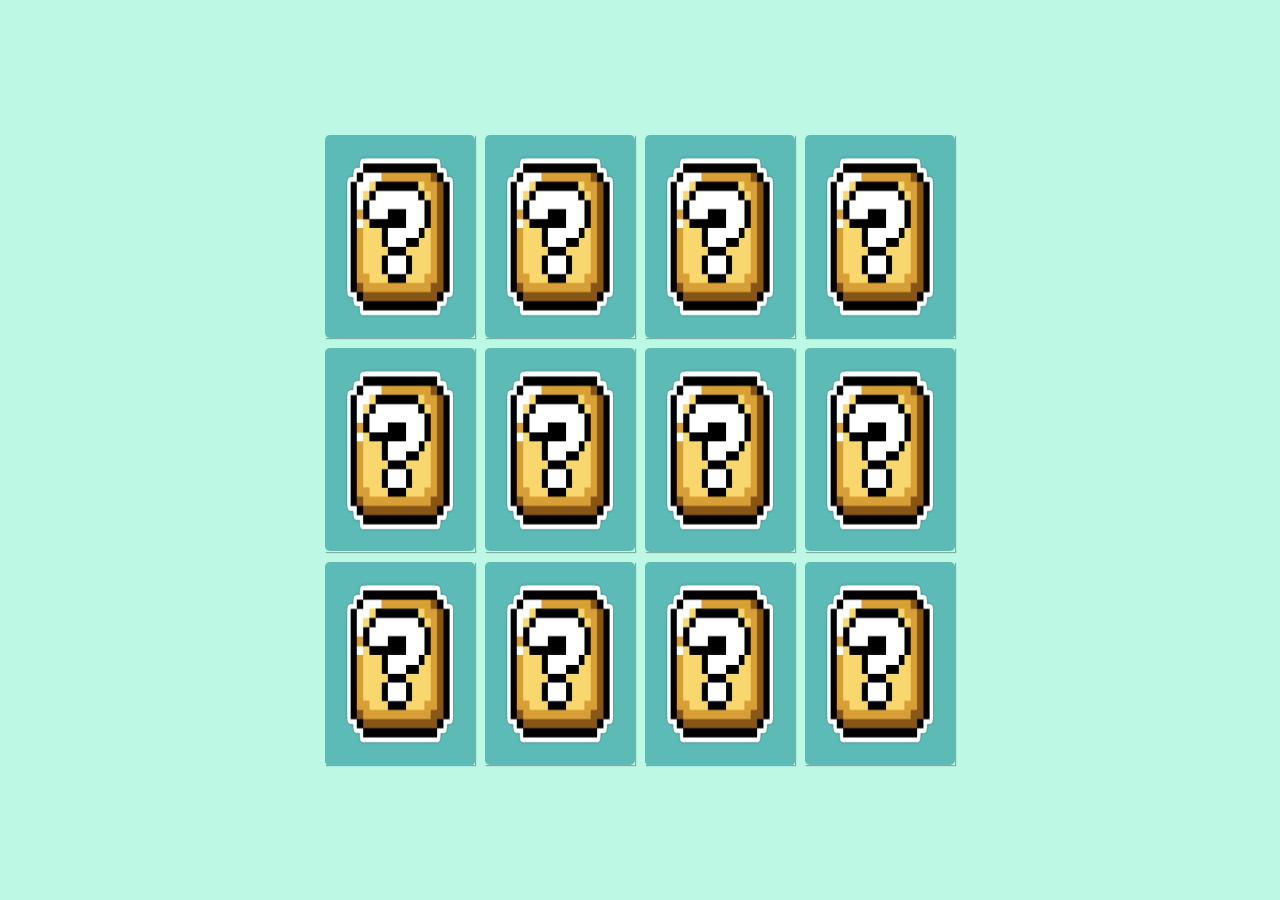
<file: Desafio02/index.html>
<!DOCTYPE html>
<html lang="en">
<head>
    <meta charset="UTF-8">
    <meta name="viewport" content="width=device-width, initial-scale=1.0">
    <link rel="stylesheet" href="./style.css">
    <title>Jogo da memória</title>
</head>
<body>
    <main class="memory-game">
        <div class="card" data-card="bowser">
            <img class="card-front" src="./img/bowser.jpg" alt="Face da carta">
            <img class="card-back" src="./img/box.png" alt="Verso da carta">
        </div>
        <div class="card" data-card="luigi">
            <img class="card-front" src="./img/luigi.png" alt="Face da carta">
            <img class="card-back" src="./img/box.png" alt="Verso da carta">
        </div>
        <div class="card" data-card="mario">
            <img class="card-front" src="./img/mario.png" alt="Face da carta">
            <img class="card-back" src="./img/box.png" alt="Verso da carta">
        </div>
        <div class="card" data-card="peach">
            <img class="card-front" src="./img/peach.png" alt="Face da carta">
            <img class="card-back" src="./img/box.png" alt="Verso da carta">
        </div>
        <div class="card" data-card="toad">
            <img class="card-front" src="./img/toad.png" alt="Face da carta">
            <img class="card-back" src="./img/box.png" alt="Verso da carta">
        </div>
        <div class="card" data-card="yoshi">
            <img class="card-front" src="./img/yoshi.png" alt="Face da carta">
            <img class="card-back" src="./img/box.png" alt="Verso da carta">
        </div>
        <div class="card" data-card="bowser">
            <img class="card-front" src="./img/bowser.jpg" alt="Face da carta">
            <img class="card-back" src="./img/box.png" alt="Verso da carta">
        </div>
        <div class="card" data-card="luigi">
            <img class="card-front" src="./img/luigi.png" alt="Face da carta">
            <img class="card-back" src="./img/box.png" alt="Verso da carta">
        </div>
        <div class="card" data-card="mario">
            <img class="card-front" src="./img/mario.png" alt="Face da carta">
            <img class="card-back" src="./img/box.png" alt="Verso da carta">
        </div>
        <div class="card" data-card="peach">
            <img class="card-front" src="./img/peach.png" alt="Face da carta">
            <img class="card-back" src="./img/box.png" alt="Verso da carta">
        </div>
        <div class="card" data-card="toad">
            <img class="card-front" src="./img/toad.png" alt="Face da carta">
            <img class="card-back" src="./img/box.png" alt="Verso da carta">
        </div>
        <div class="card" data-card="yoshi">
            <img class="card-front" src="./img/yoshi.png" alt="Face da carta">
            <img class="card-back" src="./img/box.png" alt="Verso da carta">
        </div>
    </main>
    <script src="./script.js"></script>
</body>
</html>
</file>
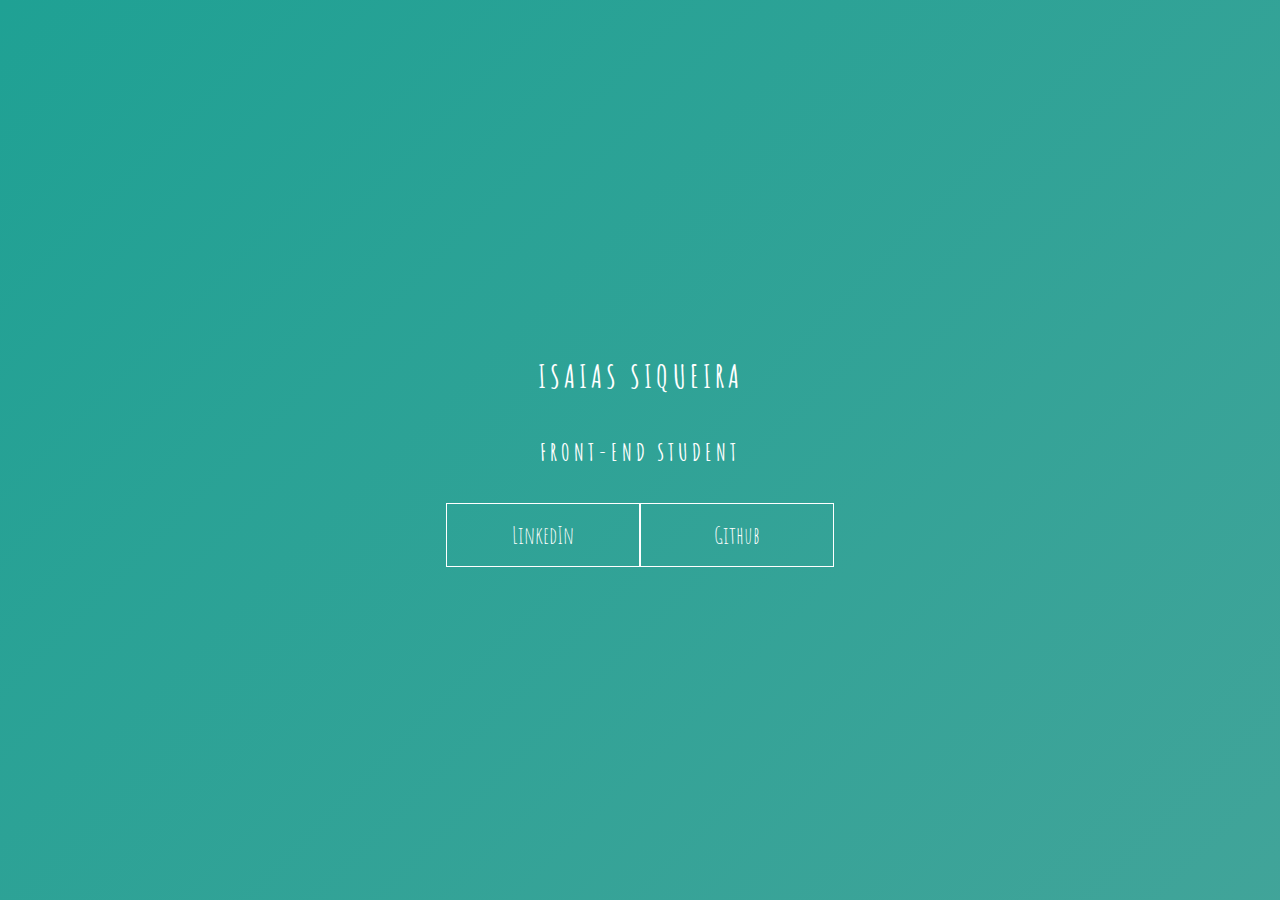
<file: Desafio01/keyframes_1/index.html>
<!DOCTYPE html>
<html lang="pt-BR">
<head>
  <meta charset="UTF-8">
  <meta name="viewport" content="width=device-width, initial-scale=1.0">
  <link rel="stylesheet" href="style.css">
  <title>Document</title>
</head>
<body>
    <main class="wrapper">
        <h1>Isaias Siqueira</h1>
        <h2>Front-end Student</h2>
        <div class="social-media">
            <a href="https://www.linkedin.com/in/isaias-siqueira/" target="_blank">LinkedIn</a>
            <a href="https://github.com/siqueira91" target="_blank">Github</a>
        </div>   
    </main>
  </body>
</html>
</file>
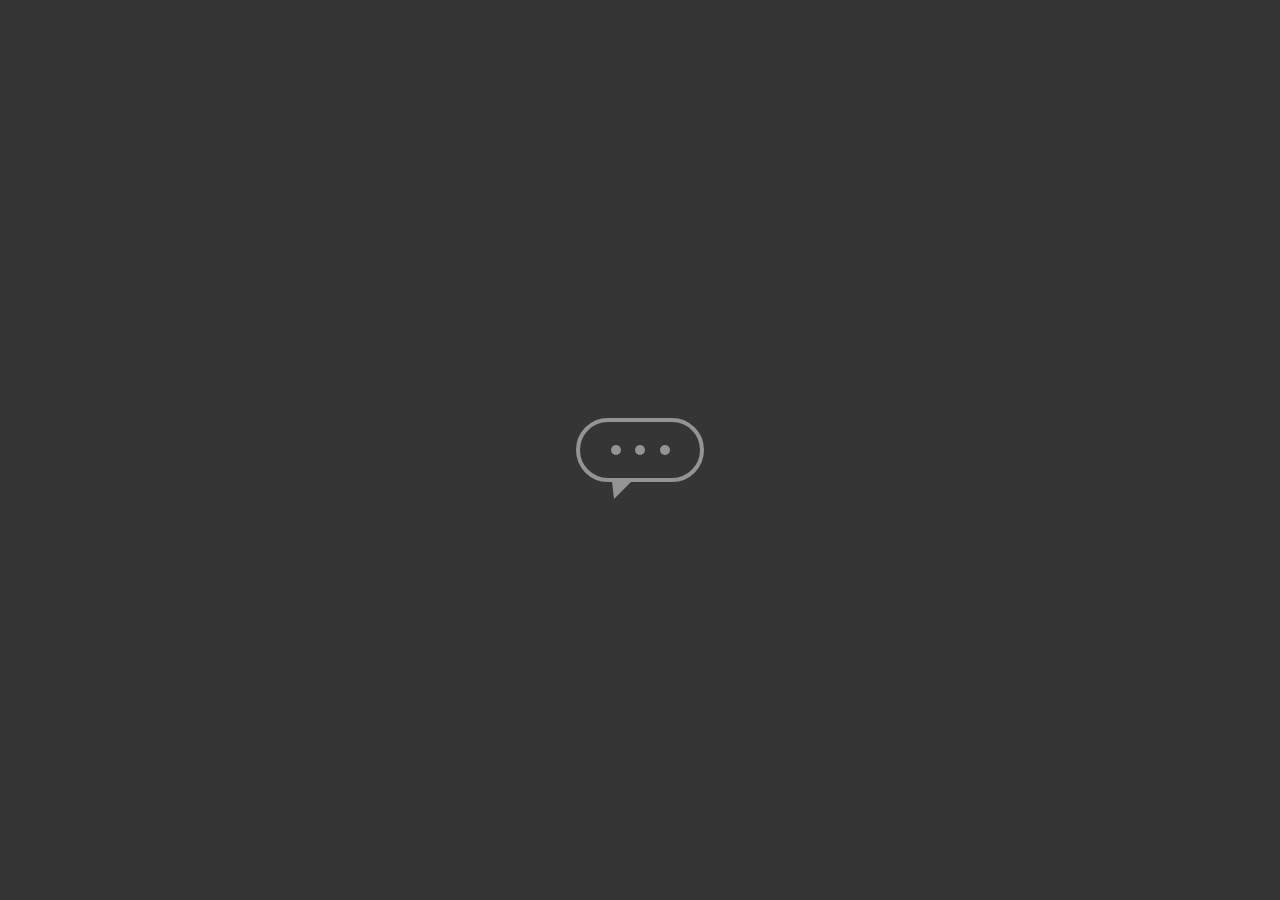
<file: Desafio01/keyframes_2/index.html>
<!DOCTYPE html>
<html lang="pt-BR">
<head>
  <meta charset="UTF-8">
  <meta name="viewport" content="width=device-width, initial-scale=1.0">
  <link rel="stylesheet" href="style.css">
  <title>Document</title>
</head>
<body>
     <main class="wrapper">
        <div class="chatbot">
          <div class="chatbot__loading"></div>
          <div class="chatbot__loading"></div>
          <div class="chatbot__loading"></div>
        </div>
     </main> 
  
</body>
</html>
</file>
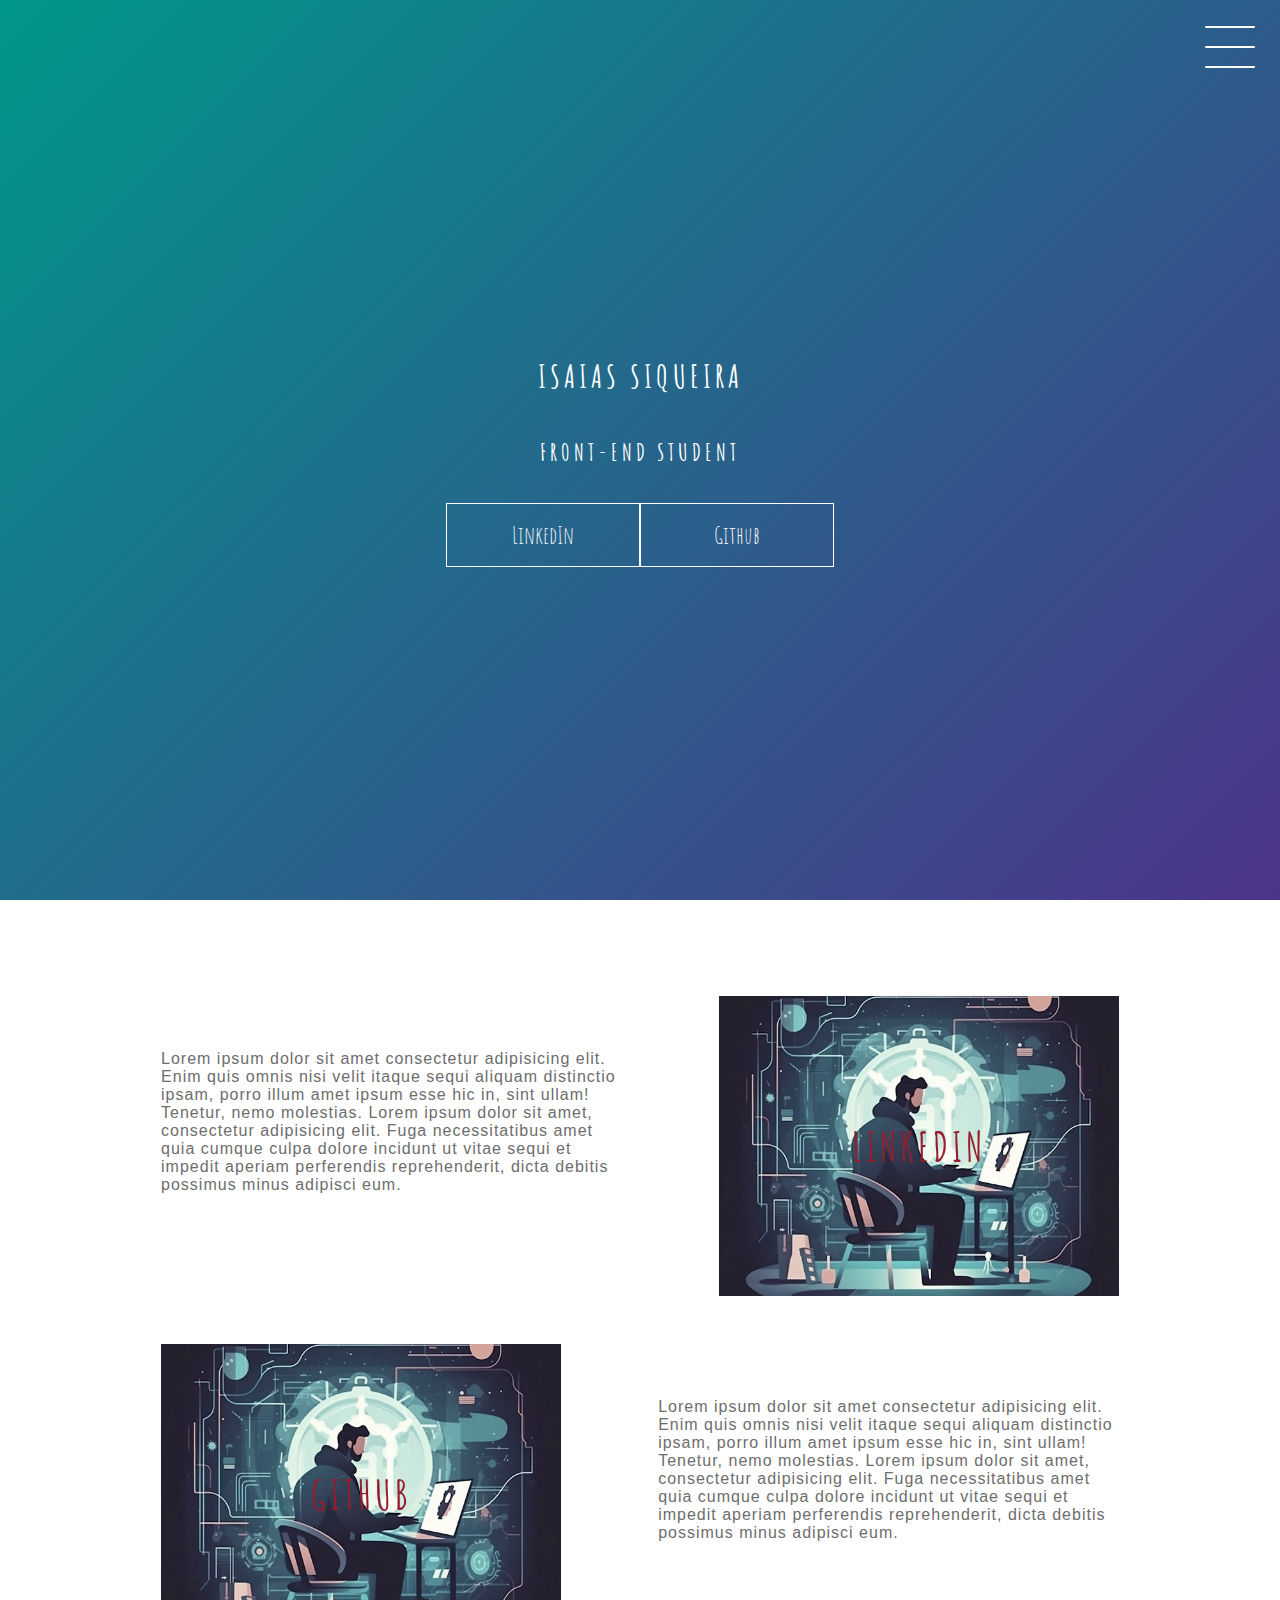
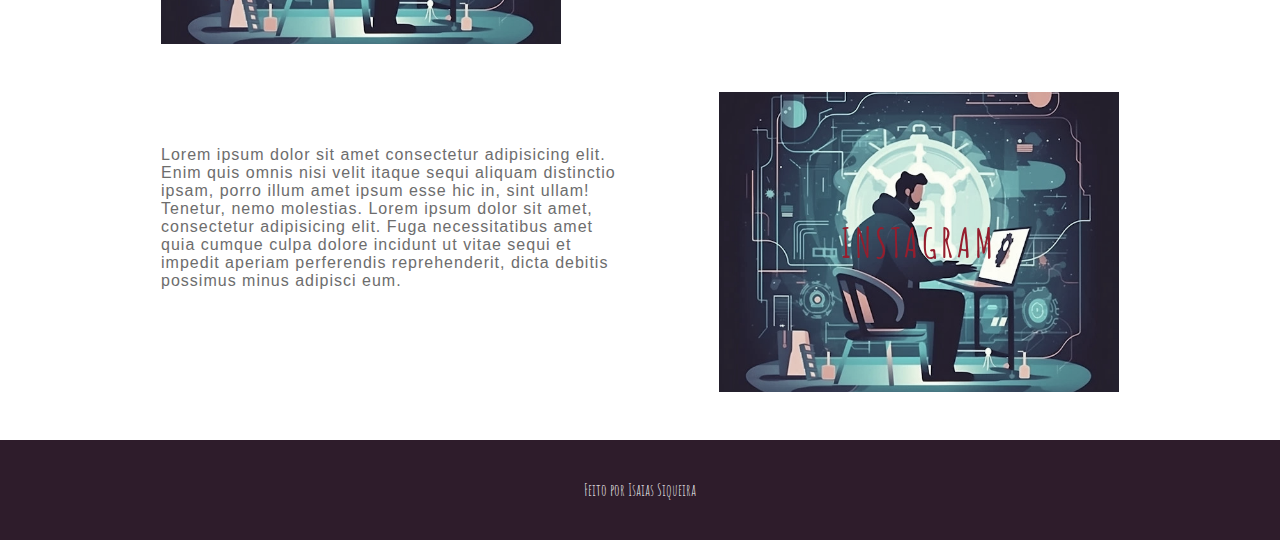
<file: Desafio01/projeto_final/index.html>
<!DOCTYPE html>
<html lang="pt-BR">
  <head>
    <meta charset="UTF-8" />
    <meta name="viewport" content="width=device-width, initial-scale=1.0" />
    <link rel="stylesheet" href="style.css" />
    <title>Document</title>
  </head>
  <body>
    <header class="header-wrapper">
      <div class="header">
        <div class="checkbox-container">
          <div class="checkbox-wrapper">
              <input type="checkbox" id="toggle">
              <label class="checkbox" for="toggle">
                  <div class="trace"></div>
                  <div class="trace"></div>
                  <div class="trace"></div>
              </label>
              <div class="menu"></div>
              <nav class="menu-items">
                <ul>
                  <li>
                    <a href="#">Home</a>
                  </li>
                  <li>
                    <a href="#">Sobre</a>
                  </li>
                  <li>
                    <a href="#">Projetos</a>
                  </li>
                </ul>
              </nav>
          </div>
        </div>
      </div>
      <h1>Isaias Siqueira</h1>
      <h2>Front-end Student</h2>
        <div class="social-media">
          <a href="https://www.linkedin.com/in/isaias-siqueira/" target="_blank">LinkedIn</a>
          <a href="https://github.com/siqueira91" target="_blank">Github</a>
        </div>
    </header>
    <main class="container">
        <div class="card-container">
          <div class="card-text">
            Lorem ipsum dolor sit amet consectetur adipisicing elit. Enim quis omnis nisi velit itaque sequi aliquam distinctio ipsam, porro illum amet ipsum esse hic in, sint ullam! Tenetur, nemo molestias.
            Lorem ipsum dolor sit amet, consectetur adipisicing elit. Fuga necessitatibus amet quia cumque culpa dolore incidunt ut vitae sequi et impedit aperiam perferendis reprehenderit, dicta debitis possimus minus adipisci eum.
          </div>
          <div class="card">
              <div class="card-wrapper">
                <h2>LinkedIn</h2>
                <p>Acompanhe minha carreira </p>
              </div>
          </div>
        </div> 
        <div class="card-container">
          <div class="card">
              <div class="card-wrapper">
                <h2>Github</h2>
                <p>Veja meus projetos</p>
              </div>
          </div>
          <div class="card-text">
          Lorem ipsum dolor sit amet consectetur adipisicing elit. Enim quis omnis nisi velit itaque sequi aliquam distinctio ipsam, porro illum amet ipsum esse hic in, sint ullam! Tenetur, nemo molestias.
          Lorem ipsum dolor sit amet, consectetur adipisicing elit. Fuga necessitatibus amet quia cumque culpa dolore incidunt ut vitae sequi et impedit aperiam perferendis reprehenderit, dicta debitis possimus minus adipisci eum.
          </div>
        </div>
        <div class="card-container">
          <div class="card-text">
            Lorem ipsum dolor sit amet consectetur adipisicing elit. Enim quis omnis nisi velit itaque sequi aliquam distinctio ipsam, porro illum amet ipsum esse hic in, sint ullam! Tenetur, nemo molestias.
            Lorem ipsum dolor sit amet, consectetur adipisicing elit. Fuga necessitatibus amet quia cumque culpa dolore incidunt ut vitae sequi et impedit aperiam perferendis reprehenderit, dicta debitis possimus minus adipisci eum.
          </div>
          <div class="card">
              <div class="card-wrapper">
                <h2>Instagram</h2>
                <p>Ou mais do meu dia-a-dia</p>
              </div>
          </div>
        </div> 
    </main>
    <footer class="footer">
        Feito por Isaias Siqueira
    </footer>
  </body>
</html>
</file>
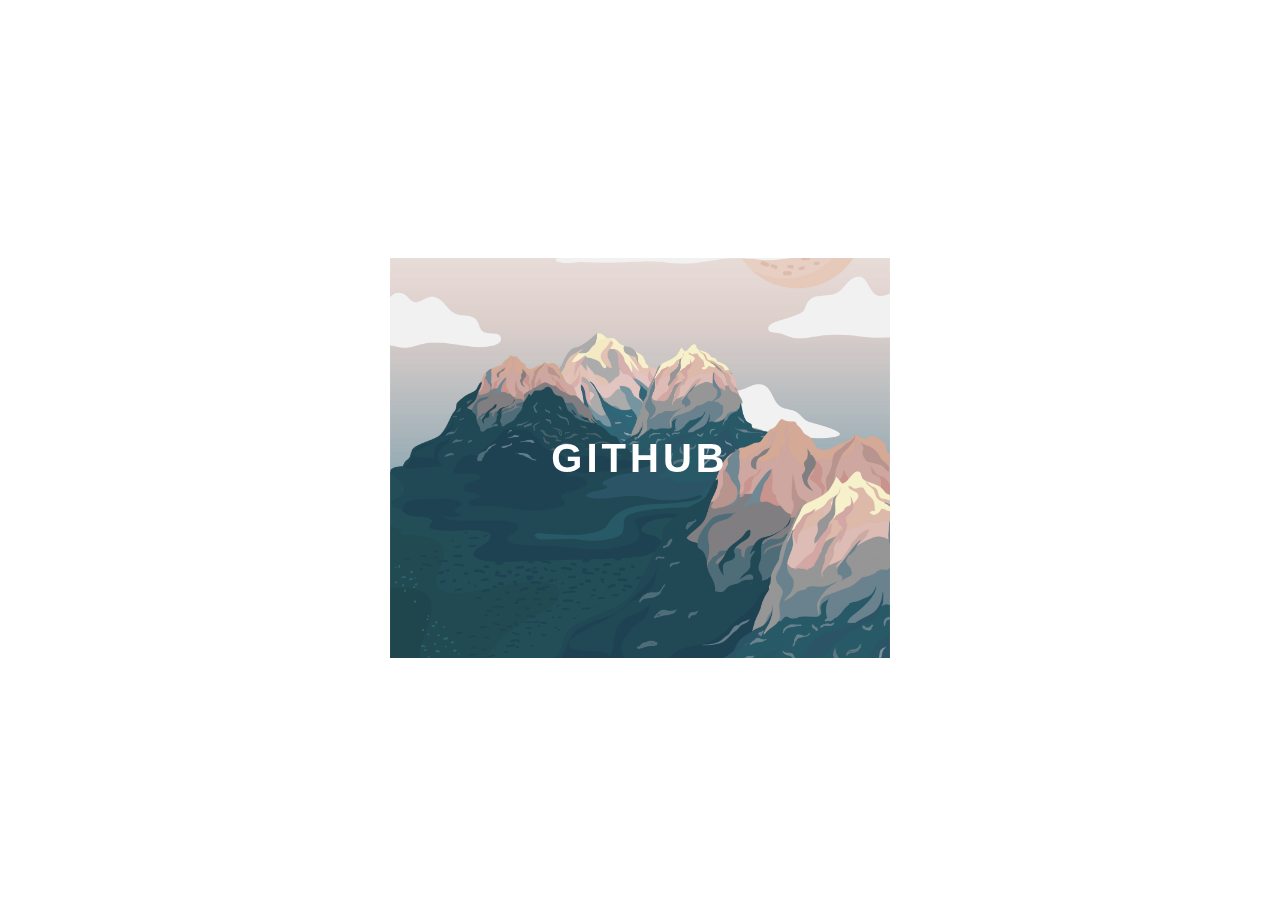
<file: Desafio01/transitions_1/index.html>
<!DOCTYPE html>
<html lang="pt-BR">
<head>
  <meta charset="UTF-8">
  <meta name="viewport" content="width=device-width, initial-scale=1.0">
  <link rel="stylesheet" href="style.css">
  <title>Document</title>
</head>
<body>
    <div class="container">
        <div class="card">              
            <div class="card-wrapper">    
                 <h2>Github</h2>   
                 <p>Veja meus projetos</p>   
            </div>
        </div>
    </div>
</body>
</html>
</file>
<file: Desafio02/style.css>
* {
    padding: 0;
    margin: 0;
    box-sizing: border-box;
}

body {
    height: 100vh;
    display: flex;
    background-color: rgb(188, 248, 228);
}

.memory-game {
    height: 640px;
    width: 640px;
    margin: auto;
    display: flex;
    flex-wrap: wrap;
    perspective: 1000px; /* perspectiva do usuario no eixo z, quanto maior, maior o efeito da perspectiva */
}

.card {
    height: calc( 33.333% - 10px);
    width: calc(25% - 10px);
    margin: 5px;
    position: relative;
    box-shadow: 1px 1px 1px rgba(0,0,0,.3);
    cursor: pointer;
    transform: scale(1);
    transform-style: preserve-3d; /* adiciona perspectiva 3d, para que o elemento nao fique achatada no plano */
    transition: transform .9s; /* adiciona efeito de movimento ao flip do card */
}

.card:active{
    transform: scale(0.97);
    transition: transform .2s;
}

.card-front,
.card-back {
  width: 100%;
  height: 100%;
  padding: 20px;
  position: absolute;
  border-radius: 5px;
  background: rgb(92, 187, 182);
  backface-visibility: hidden; /* todo elemento tem uma frente e um verso (ao contrario, como um espelho.) essa propriedade retira o verso */
}

.card-front {
    transform: rotateY(180deg); /* antes, o verso aparecia transparente, pois ambas as imagens tem position absolute, ao girar no eixo Y, elas ficaram com os versos virados */
}

/* flip card animation */

.card.flip {
    transform: rotateY(180deg);
}
</file>
<file: Desafio01/keyframes_1/style.css>
@import url('https://fonts.googleapis.com/css2?family=Amatic+SC:wght@700&display=swap');

body {
    margin: 0;
    padding: 0;
    color: #ffffff;
    font-family: 'amatic sc', sans-serif;
}

.wrapper {
    height: 100vh;
    width: 100vw;
    background: linear-gradient(-45deg, #5e0878, #085078, #4ca59b, #1fa194);
    background-size: 400% 400%;
    display: flex;
    flex-direction: column;
    justify-content: center;
    align-items: center;
    animation: backgroundTransition 8s ease-in-out infinite;
}

h1 {
    text-transform: uppercase;
    letter-spacing: 4px;
}

h2 {
    text-transform: uppercase;
    letter-spacing: 4px;
}

.social-media {
    margin-top: 1rem;
    display: flex;
}

a {
    text-decoration: none;
    color: #ffffff;
    font-size: 24px;
    padding: 1rem 4rem;
    border: 1px solid #ffffff;
    min-width: 4rem;
    display: flex;
    justify-content: center;
    align-items: center;
    transition: .5s cubic-bezier(0.55, 0.025, 0.675, 0.97);
}

a:hover {
    color: #085078;
    background-color: #ffffff;
}

@keyframes backgroundTransition {
    0% {
        background-position: 0% 80%;
    }
    50% {
        background-position: 80% 100%; 
    }
    100% {
      background-position: 0% 90%;
    }
}
</file>
<file: Desafio01/keyframes_2/style.css>
body {
    margin: 0;
    padding: 0;
    font-family: sans-serif;
}

.wrapper {
    height: 100vh;
    width: 100vw;
    background-color: rgb(53, 53, 53);
    display: flex;
    justify-content: center;
    align-items: center;
}

.chatbot {
    height: 4rem;
    width: 8rem;
    border-radius: 36px;
    border: 4px solid #949494;
    padding: 0 1rem;
    box-sizing: border-box;
    display: flex;
    justify-content: space-evenly;
    align-items: center;
    position: relative;
    transform: translateY(0);
    animation: chatTranslate 2s ease-in-out infinite;
}

.chatbot::before {
    content: '';
    width: 0;
    height: 0;
    position: absolute;
    bottom: -1.3rem;
    left: 2rem;
    border-left: 2px solid transparent;
    border-right: 17px solid transparent;
    border-top: 17px solid #949494;
}

.chatbot__loading {
    height: 10px;
    width: 10px;
    border-radius: 50%;
    background-color: #949494;
    transform:scale(1);
}

.chatbot__loading:nth-child(1) {
    animation: pulse 1.5s ease-in-out infinite;
}

.chatbot__loading:nth-child(2) {
  animation: pulse 1.5s ease-in-out infinite;
  animation-delay: 0.3s;
}

.chatbot__loading:nth-child(3) {
  animation: pulse 1.5s ease-in-out infinite;
  animation-delay: 0.6s;
}

@keyframes pulse {
    0% {
      transform: scale(1);
    }
    50% {
      transform: scale(1.5);
    }
    100% {
      transform: scale(1);
    }
}

@keyframes chatTranslate {
    0% {
        transform: translateY(0);
    }
    50% {
        transform: translateY(15px);
    }
    100% {
        transform: translateY(0);
    }
}
</file>
<file: Desafio01/projeto_final/style.css>
@import url('https://fonts.googleapis.com/css2?family=Amatic+SC&display=swap');

body {
    padding: 0;
    margin: 0;
    color: #ffffff;
    font-family: 'amatic sc', sans-serif;
}



.header-wrapper {
    height: 100vh;
    width: 100%;
    background: linear-gradient(-45deg, #050404, #2E1C2B, #66128B, #00978B);
    background-size: 400% 400%;
    display: flex;
    flex-direction: column;
    align-items: center;
    justify-content: center;
    position: relative;
    animation: backgroundTransition 8s ease-in-out infinite;
}

h1 {
    text-transform: uppercase;
    letter-spacing: 4px;
}

h2 {
  text-transform: uppercase;
  letter-spacing: 4px;
}

.social-media {
    margin-top: 1rem;
    display: flex;
}

.social-media a {
    text-decoration: none;
    color: #ffffff;
    font-size: 24px;
    padding: 1rem 4rem;
    border: 1px solid #ffffff;
    min-width: 4rem;
    display: flex;
    justify-content: center;
    align-items: center;
    transition: .5s cubic-bezier(0.55, 0.025, 0.675, 0.97);
}

a:hover {
    color: #2E1C2B;
    background-color: #ffffff;
}

@keyframes backgroundTransition {
    0% {
        background-position: 0% 80%;
    }
    50% {
      background-position: 80% 100%;
    }
    100% {
      background-position: 0% 90%;
    }
}



.checkbox-container {
    display: flex;
    justify-content: center;
    align-items: center;
}

.checkbox {
    height: 100px;
    width: 100px;
    position: absolute;
    top: 0;
    right: 0;
    display: flex;
    justify-content: center;
    cursor: pointer;
    z-index: 9999;
    transition: 400ms ease-in-out 0s;
}

.checkbox .trace {
    width: 50px;
    height: 2px;
    background-color: #ffffff;
    position: absolute;
    border-radius: 4px;
    transition: 0.5s ease-in-out;
}

.checkbox .trace:nth-child(1) {
    top: 26px;
    transform: rotate(0);
}

.checkbox .trace:nth-child(2) {
    top: 46px;
    transform: rotate(0);
}

.checkbox .trace:nth-child(3) {
    top: 66px;
    transform: rotate(0);
}

#toggle {
    display: none;
}



.menu {
    position: absolute;
    top: 28px;
    right: 30px;
    background: transparent;
    height: 40px;
    width: 40px;
    border-radius: 50%;
    box-shadow: 0px 0px 0px 0px #ffffff;
    z-index: -1;
    transition: 400ms ease-in-out 0s;
}

.menu-items {
    position: fixed;
    top: 0;
    left: 0;
    width: 100%;
    height: 100vh;
    display: flex;
    justify-content: center;
    align-items: center;
    z-index: 2;
    opacity: 0;
    visibility: hidden;
    transition: 400ms ease-in-out 0s;
}

.menu-items ul {
    list-style-type: none;
}

.menu-items ul li a {
    margin: 10px 0;
    color: #2E1C28;
    text-decoration: none;
    text-transform: uppercase;
    letter-spacing: 4px;
    font-size: 40px;
}



#toggle:checked + .checkbox .trace:nth-child(1) {
    transform: rotate(45deg);
    background-color: #2E1C2B;
    top: 47px;
}

#toggle:checked + .checkbox .trace:nth-child(2) {
  transform: translateX(-100px);
  width: 30px;
  visibility: hidden;
  opacity: 0;
}

#toggle:checked + .checkbox .trace:nth-child(3) {
  transform: rotate(-45deg);
  background-color: #2E1C2B;
  top: 48px;
}

#toggle:checked + .checkbox {
    background-color: white;
}

#toggle:checked ~ .menu {
  box-shadow: 0px 0px 0px 100vmax white;
  z-index: 1;
}

#toggle:checked ~ .menu-items {
  visibility: visible;
  opacity: 1;
}



.container {
    width: 100%;
    height: auto;
    display:flex;
    flex-direction: column;
    justify-content: space-evenly;
    align-items: center;
    margin: 3rem 0;
}

.card-container {
    display: flex;
    align-items: center;
    justify-content: space-evenly;
    width: 90%;
}

.card {
    height: 300px;
    width: 400px;
    margin: 3rem 0 0;
    background-image: url('./room.jpg');
    background-position: center;
    background-repeat: no-repeat;
    background-size: cover;
    display: flex;
    justify-content: center;
    align-items: center;
    filter: grayscale(0.5);
    color: #f10423;
    cursor: pointer;
    transition: 0.3s;
}

.card-text {
    width: 40%;
    font-family: sans-serif;
    letter-spacing: 1px;
    color: rgb(109, 109, 109);
}

.card-wrapper {
    text-align: center;
    display: flex;
    flex-direction: column;
    justify-content: center;
    align-items: center;
    position: relative;
}

.card-wrapper::before {
    content: '';
    position: absolute;
    height: 100px;
    width: 100px;
    display: block;
    border: 1px solid #ffffff;
    opacity: 0;
    transition: 0.3s;
}

.card-wrapper h2 {
    font-size: 40px;
    text-transform: uppercase;
    letter-spacing: 4px;
    margin: 0;
    transition: 0.3s;
}

.card-wrapper p {
    font-size: 0;
    visibility: hidden;
    opacity: 0;
    font-weight: bold;
    text-transform: uppercase;
    transition: 0.3s;
}

.card:hover > .card-wrapper::before {
    height: 250px;
    width: 350px;
    opacity: 1;
}

.card:hover > .card-wrapper p {
    font-size: 14px;
    opacity: 1;
    visibility: visible;
}

.footer {
    height: 100px;
    width: 100%;
    display: flex;
    justify-content: center;
    align-items: center;
    background-color: #2E1C2B;
}





@media (max-width: 800px) {
    .social-media {
        display: flex;
        flex-direction: column;
    }

    .container {
      margin-top: 0;
    }

    .card-container {
        flex-direction: column;
    }

    .container .card-container:nth-child(1),
    .container .card-container:nth-child(3) {
        flex-direction: column-reverse;
    }

    .card {
        height: 250px;
        width: 250px;
    }

    .card-text {
        width: 90%;
        margin-top: 2rem;
        text-align: center;
    }

    .card:hover > .card-wrapper::before {
        height: 190px;
        width: 190px;
    }
}
</file>
<file: Desafio01/transitions_1/style.css>
body {
    font-family: sans-serif;
}

.container {
    width: 100%;
    height: 100vh;
    display: flex;
    justify-content: center;
    align-items: center;
}

.card {
    height: 400px;
    width: 500px;
    background-image: url('./landscape.jpg');
    background-position: center;
    background-repeat: no-repeat;
    background-size: cover;
    display: flex;
    justify-content: center;
    align-items: center;
    filter: grayscale(0.5);
    color: white;
    cursor: pointer;
    transition: 0.3s;
}

.card-wrapper {
    text-align: center;
    display: flex;
    flex-direction: column;
    justify-content: center;
    align-items: center;
    position: relative;
}

.card-wrapper::before {
    content: '';
    position: absolute;
    height: 100px;
    width: 100px;
    display: block;
    border: 1px solid white;
    opacity: 0;
    transition: 0.3s;
}

.card-wrapper h2 {
    font-size: 40px;
    text-transform: uppercase;
    letter-spacing: 4px;
    margin: 0;
    transition: 0.3s;
}

.card-wrapper p {
    font-size: 0;
    visibility: hidden;
    opacity: 0;
    font-weight: bold;
    text-transform: uppercase;
    transition: 0.3s;
}

.card:hover {
  filter: unset;
}

.card:hover > .card-wrapper::before {
    height: 300px;
    width: 400px;
    opacity: 1;
}

.card:hover > .card-wrapper p {
    opacity: 1;
    visibility: visible;
    font-size: 14px;
}
</file>
